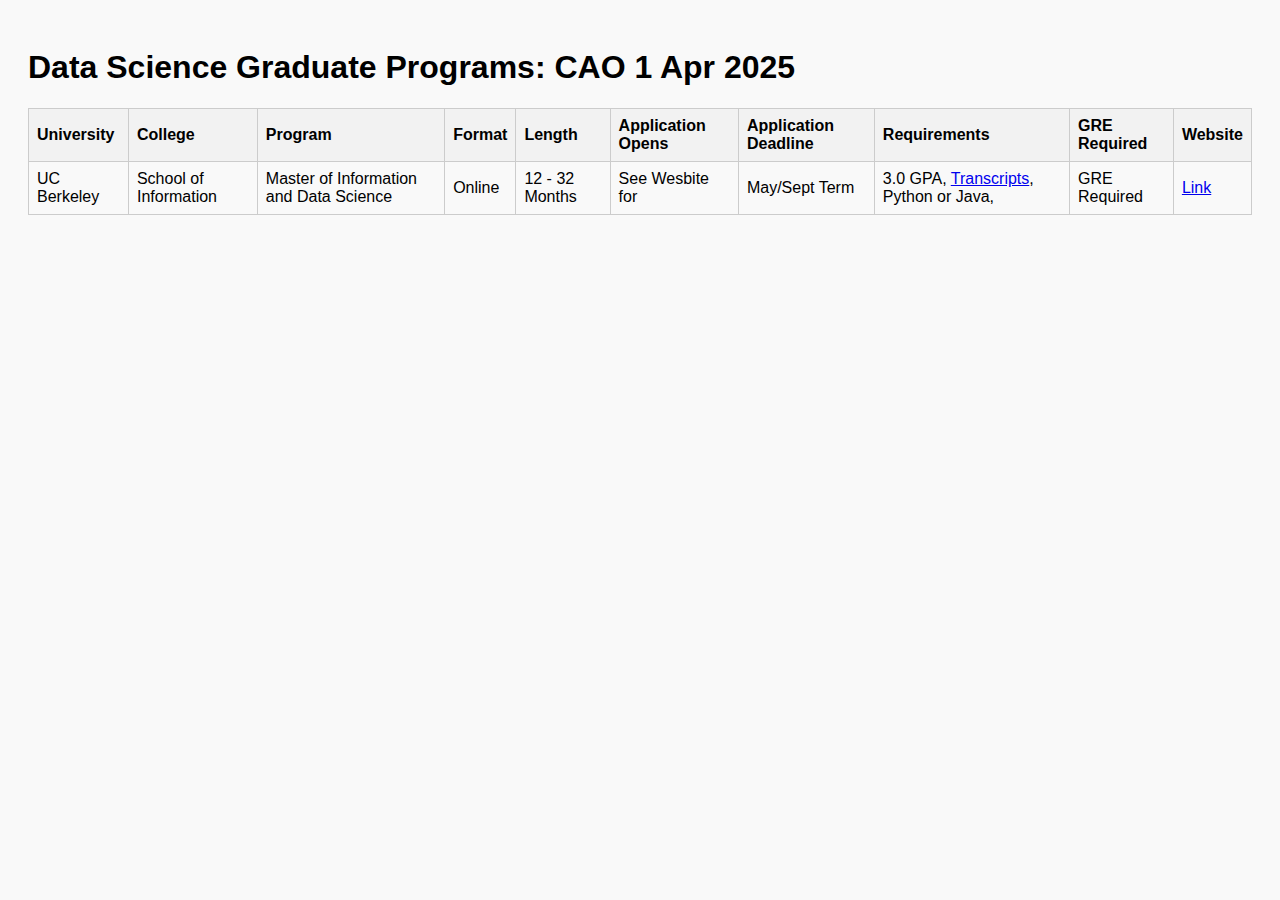
<file: index.html>
<!DOCTYPE html>
<html>
<head>
  <meta charset="UTF-8">
  <title>Data Science Grad Programs:</title>
  <style>
    body { font-family: Arial; padding: 20px; background: #f9f9f9; }
    table { border-collapse: collapse; width: 100%; }
    th, td { border: 1px solid #ccc; padding: 8px; text-align: left; }
    th { background-color: #f2f2f2; }
  </style>
</head>
<body>
  <h1>Data Science Graduate Programs: CAO 1 Apr 2025 </h1>
  <table>
    <thead>
      <tr>
        <th>University</th>
        <th>College</th>
        <th>Program</th>
        <th>Format</th>
        <th>Length</th>
        <th>Application Opens</th>
        <th>Application Deadline</th>
        <th>Requirements</th>
        <th>GRE Required</th>
        <th>Website</th>
      </tr>
    </thead>
    <tbody>
      <tr>
        <td>UC Berkeley</td>
        <td>School of Information</td>
        <td>Master of Information and Data Science</td>
        <td>Online</td>
        <td>12 - 32 Months</td>
        <td>See Wesbite for</td>
        <td>May/Sept Term</td>
        <td>3.0 GPA, <a href="mailto:applicationservices@datascience.berkeley.edu">Transcripts</a>, Python or Java, </td>
        <td>GRE Required</td>
        <td><a href="https://ischoolonline.berkeley.edu/data-science/" target="_blank">Link</a></td>
      </tr>
    </tbody>
  </table>
</body>
</html>
</file>
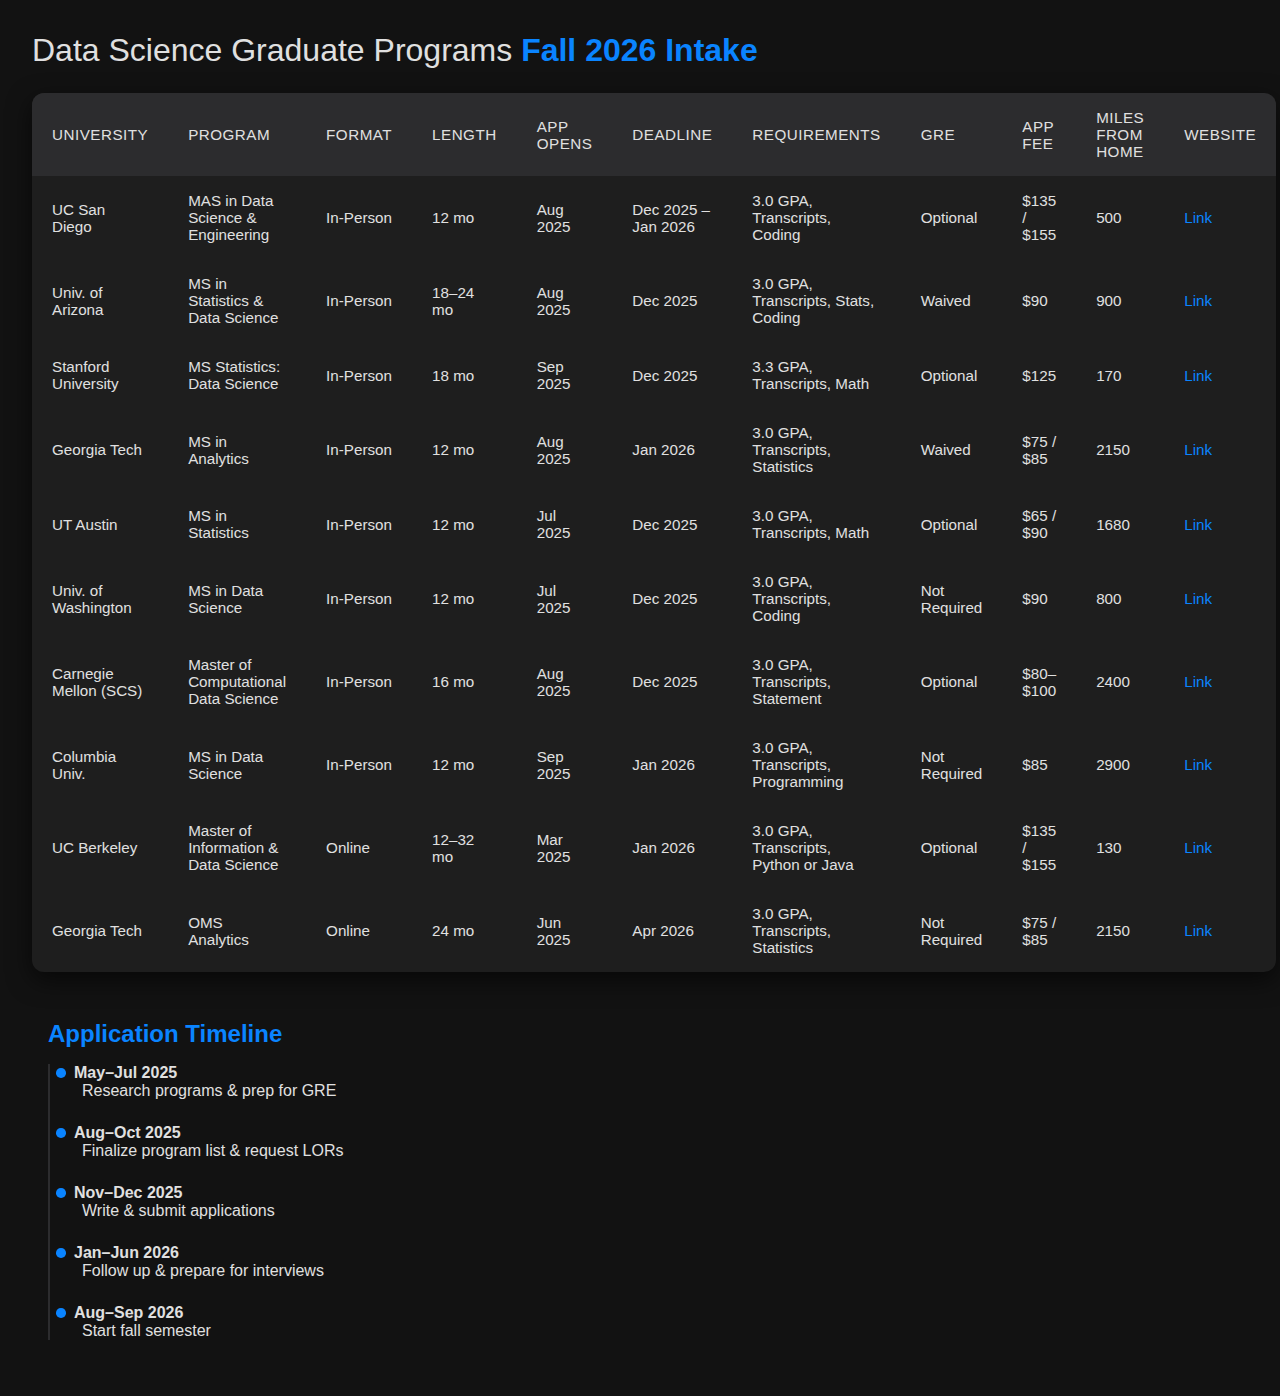
<file: index (1).html>
<!DOCTYPE html>
<html lang="en">
<head>
  <meta charset="UTF-8" />
  <meta name="viewport" content="width=device-width, initial-scale=1.0"/>
  <title>Data Science Graduate Programs • Fall 2026 Intake</title>
  <link rel="stylesheet" href="styles.css" />
</head>
<body>
  <header>
    <h1>Data Science Graduate Programs <span>Fall 2026 Intake</span></h1>
  </header>
  <main>
    <table>
      <thead>
        <tr>
          <th>University</th>
          <th>Program</th>
          <th>Format</th>
          <th>Length</th>
          <th>App Opens</th>
          <th>Deadline</th>
          <th>Requirements</th>
          <th>GRE</th>
          <th>App Fee</th>
          <th>Miles from Home</th>
          <th>Website</th>
        </tr>
      </thead>
      <tbody>
        <!-- In-Person Options -->
        <tr>
          <td>UC San Diego</td>
          <td>MAS in Data Science &amp; Engineering</td>
          <td>In-Person</td>
          <td>12 mo</td>
          <td>Aug 2025</td>
          <td>Dec 2025 – Jan 2026</td>
          <td>3.0 GPA, Transcripts, Coding</td>
          <td>Optional</td>
          <td>$135 / $155</td>
          <td>500</td>
          <td><a href="https://datascience.ucsd.edu/">Link</a></td>
        </tr>
        <tr>
          <td>Univ. of Arizona</td>
          <td>MS in Statistics &amp; Data Science</td>
          <td>In-Person</td>
          <td>18–24 mo</td>
          <td>Aug 2025</td>
          <td>Dec 2025</td>
          <td>3.0 GPA, Transcripts, Stats, Coding</td>
          <td>Waived</td>
          <td>$90</td>
          <td>900</td>
          <td><a href="https://math.arizona.edu/msds">Link</a></td>
        </tr>
        <tr>
          <td>Stanford University</td>
          <td>MS Statistics: Data Science</td>
          <td>In-Person</td>
          <td>18 mo</td>
          <td>Sep 2025</td>
          <td>Dec 2025</td>
          <td>3.3 GPA, Transcripts, Math</td>
          <td>Optional</td>
          <td>$125</td>
          <td>170</td>
          <td><a href="https://statistics.stanford.edu/">Link</a></td>
        </tr>
        <tr>
          <td>Georgia Tech</td>
          <td>MS in Analytics</td>
          <td>In-Person</td>
          <td>12 mo</td>
          <td>Aug 2025</td>
          <td>Jan 2026</td>
          <td>3.0 GPA, Transcripts, Statistics</td>
          <td>Waived</td>
          <td>$75 / $85</td>
          <td>2150</td>
          <td><a href="https://analytics.gatech.edu/">Link</a></td>
        </tr>
        <tr>
          <td>UT Austin</td>
          <td>MS in Statistics</td>
          <td>In-Person</td>
          <td>12 mo</td>
          <td>Jul 2025</td>
          <td>Dec 2025</td>
          <td>3.0 GPA, Transcripts, Math</td>
          <td>Optional</td>
          <td>$65 / $90</td>
          <td>1680</td>
          <td><a href="https://stat.utexas.edu/">Link</a></td>
        </tr>
        <tr>
          <td>Univ. of Washington</td>
          <td>MS in Data Science</td>
          <td>In-Person</td>
          <td>12 mo</td>
          <td>Jul 2025</td>
          <td>Dec 2025</td>
          <td>3.0 GPA, Transcripts, Coding</td>
          <td>Not Required</td>
          <td>$90</td>
          <td>800</td>
          <td><a href="https://datascience.uw.edu/">Link</a></td>
        </tr>
        <tr>
          <td>Carnegie Mellon (SCS)</td>
          <td>Master of Computational Data Science</td>
          <td>In-Person</td>
          <td>16 mo</td>
          <td>Aug 2025</td>
          <td>Dec 2025</td>
          <td>3.0 GPA, Transcripts, Statement</td>
          <td>Optional</td>
          <td>$80–$100</td>
          <td>2400</td>
          <td><a href="https://mcds.cs.cmu.edu/">Link</a></td>
        </tr>
        <tr>
          <td>Columbia Univ.</td>
          <td>MS in Data Science</td>
          <td>In-Person</td>
          <td>12 mo</td>
          <td>Sep 2025</td>
          <td>Jan 2026</td>
          <td>3.0 GPA, Transcripts, Programming</td>
          <td>Not Required</td>
          <td>$85</td>
          <td>2900</td>
          <td><a href="https://datascience.columbia.edu/">Link</a></td>
        </tr>

        <!-- Online Options -->
        <tr>
          <td>UC Berkeley</td>
          <td>Master of Information &amp; Data Science</td>
          <td>Online</td>
          <td>12–32 mo</td>
          <td>Mar 2025</td>
          <td>Jan 2026</td>
          <td>3.0 GPA, Transcripts, Python or Java</td>
          <td>Optional</td>
          <td>$135 / $155</td>
          <td>130</td>
          <td><a href="https://datascience.berkeley.edu/">Link</a></td>
        </tr>
        <tr>
          <td>Georgia Tech</td>
          <td>OMS Analytics</td>
          <td>Online</td>
          <td>24 mo</td>
          <td>Jun 2025</td>
          <td>Apr 2026</td>
          <td>3.0 GPA, Transcripts, Statistics</td>
          <td>Not Required</td>
          <td>$75 / $85</td>
          <td>2150</td>
          <td><a href="https://pe.gatech.edu/degrees/analytics">Link</a></td>
        </tr>
      </tbody>
    </table>

    <!-- Timeline Section -->
    <aside class="timeline">
      <h2>Application Timeline</h2>
      <div class="timeline-container">
        <div class="timeline-item">
          <div class="timeline-date">May–Jul 2025</div>
          <div class="timeline-content">Research programs &amp; prep for GRE</div>
        </div>
        <div class="timeline-item">
          <div class="timeline-date">Aug–Oct 2025</div>
          <div class="timeline-content">Finalize program list &amp; request LORs</div>
        </div>
        <div class="timeline-item">
          <div class="timeline-date">Nov–Dec 2025</div>
          <div class="timeline-content">Write &amp; submit applications</div>
        </div>
        <div class="timeline-item">
          <div class="timeline-date">Jan–Jun 2026</div>
          <div class="timeline-content">Follow up &amp; prepare for interviews</div>
        </div>
        <div class="timeline-item">
          <div class="timeline-date">Aug–Sep 2026</div>
          <div class="timeline-content">Start fall semester</div>
        </div>
      </div>
    </aside>

  </main>
</body>
</html>
</file>
<file: styles.css>
:root {
  --bg: #121212;
  --card: #1e1e1e;
  --surface: #2c2c2e;
  --text: #e0e0e0;
  --accent: #0a84ff;
}

* {
  margin: 0;
  padding: 0;
  box-sizing: border-box;
}

body {
  background: var(--bg);
  color: var(--text);
  font-family: -apple-system, BlinkMacSystemFont, "Segoe UI", Roboto, Oxygen,
    Ubuntu, Cantarell, "Helvetica Neue", sans-serif;
  padding: 2rem;
}

header h1 {
  font-size: 2rem;
  font-weight: 400;
  margin-bottom: 1.5rem;
}

header h1 span {
  color: var(--accent);
  font-weight: 600;
}

table {
  width: 100%;
  border-collapse: separate;
  border-spacing: 0;
  background: var(--card);
  border-radius: 12px;
  overflow: hidden;
  box-shadow: 0 8px 24px rgba(0, 0, 0, 0.6);
}

thead tr {
  background: var(--surface);
}

th,
td {
  padding: 1rem 1.25rem;
  text-align: left;
  font-size: 0.95rem;
}

th {
  font-weight: 500;
  letter-spacing: 0.5px;
  text-transform: uppercase;
}

tbody tr {
  border-bottom: 1px solid #3a3a3c;
  transition: background 0.25s;
}

tbody tr:last-child {
  border-bottom: none;
}

tbody tr:hover {
  background: #333337;
}

a {
  color: var(--accent);
  text-decoration: none;
  transition: color 0.2s;
}

a:hover {
  color: #5ac8fa;
  text-decoration: underline;
}

/* Timeline Styles */
.timeline {
  margin-top: 3rem;
  padding-left: 1rem;
}

.timeline h2 {
  font-size: 1.5rem;
  margin-bottom: 1rem;
  color: var(--accent);
}

.timeline-container {
  position: relative;
  border-left: 2px solid var(--surface);
  padding-left: 1.5rem;
}

.timeline-item {
  margin-bottom: 1.5rem;
  position: relative;
}

.timeline-item::before {
  content: '';
  position: absolute;
  left: -1.1rem;
  top: 0.25rem;
  width: 0.6rem;
  height: 0.6rem;
  background: var(--accent);
  border-radius: 50%;
}

.timeline-date {
  font-weight: 600;
}

.timeline-content {
  margin-left: 0.5rem;
}
</file>
